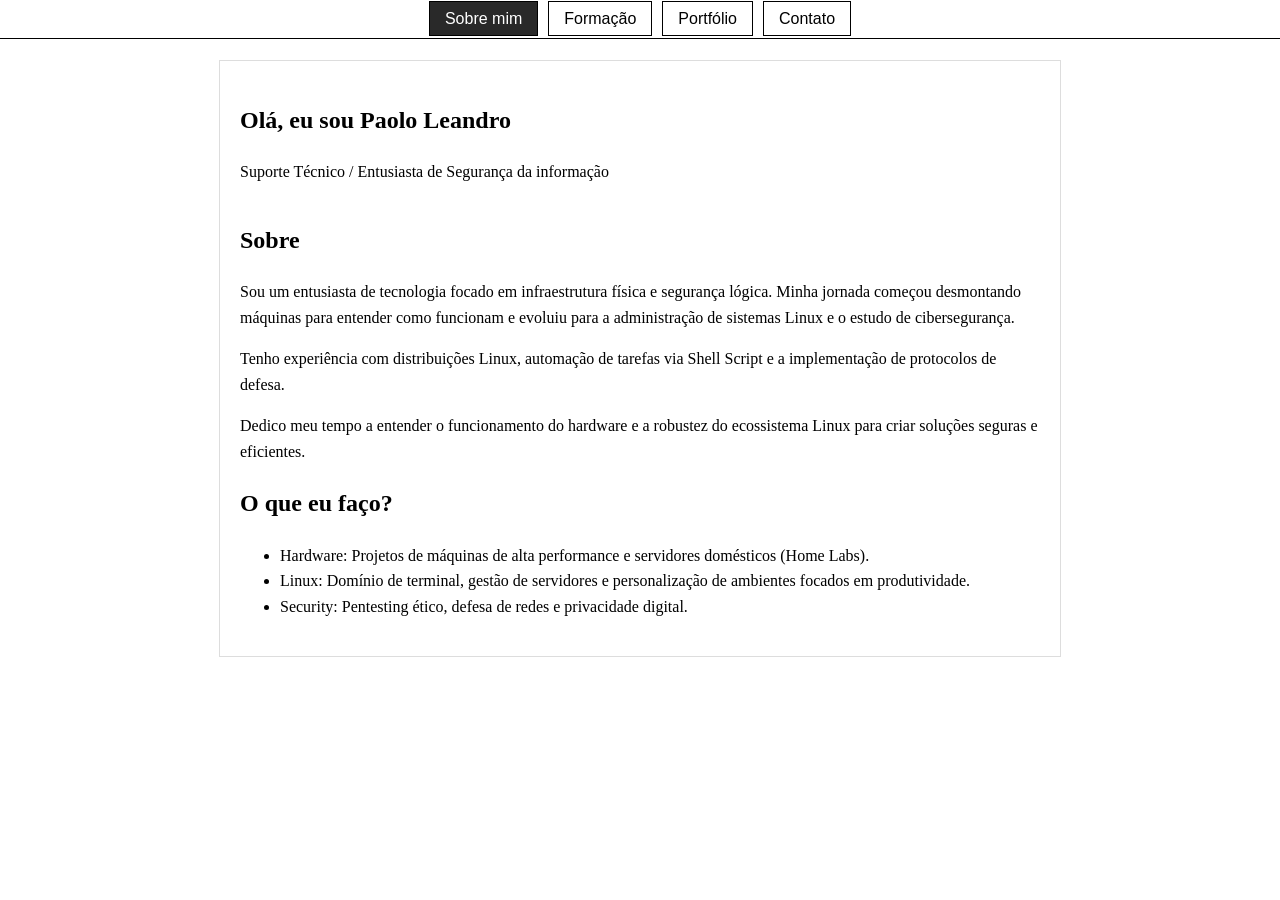
<file: index.html>
<!DOCTYPE html>
<html lang="pt-BR">
<head>
    <meta charset="UTF-8">
    <meta name="viewport" content="width=device-width, initial-scale=1.0">
    <title>Sobre Mim</title>
    <link rel="stylesheet" href="css/style.css">
</head>
<body>

  <nav class="menu"> <!-- estrutura de links consistente em todas as páginas para o menu-->
    <ul>
      <li><a href="index.html" class="active">Sobre mim</a></li>
      <li><a href="formacao.html">Formação</a></li>
      <li><a href="portfolio.html">Portfólio</a></li>
      <li><a href="contato.html">Contato</a></li>
    </ul>
  </nav>

  <main class="container">
    <header>
        <h2>Olá, eu sou Paolo Leandro</h2>
        <p class="tagline">Suporte Técnico / Entusiasta de Segurança da informação</p>
    </header>

    <section class="sobre-conteudo">
        <div class="texto">
            <h2>Sobre</h2>
            <p>Sou um entusiasta de tecnologia focado em infraestrutura física e 
            segurança lógica. Minha jornada começou desmontando máquinas para entender como funcionam
            e evoluiu para a administração de sistemas Linux e o estudo de cibersegurança.</p>
            <p> Tenho experiência com distribuições Linux, automação de tarefas via Shell
            Script e a implementação de protocolos de defesa.</p>
            <p>Dedico meu tempo a entender o funcionamento do hardware e a robustez do ecossistema Linux
            para criar soluções seguras e eficientes.</p>
            
            <h2>O que eu faço?</h2>
            <ul>
                <li>Hardware: Projetos de máquinas de alta performance e servidores domésticos (Home Labs).</li>
                <li>Linux: Domínio de terminal, gestão de servidores e personalização de ambientes focados em produtividade.</li>
                <li>Security: Pentesting ético, defesa de redes e privacidade digital.</li>
            </ul>
        </div>
    </section>
  </main>

</body>
</html>
</file>
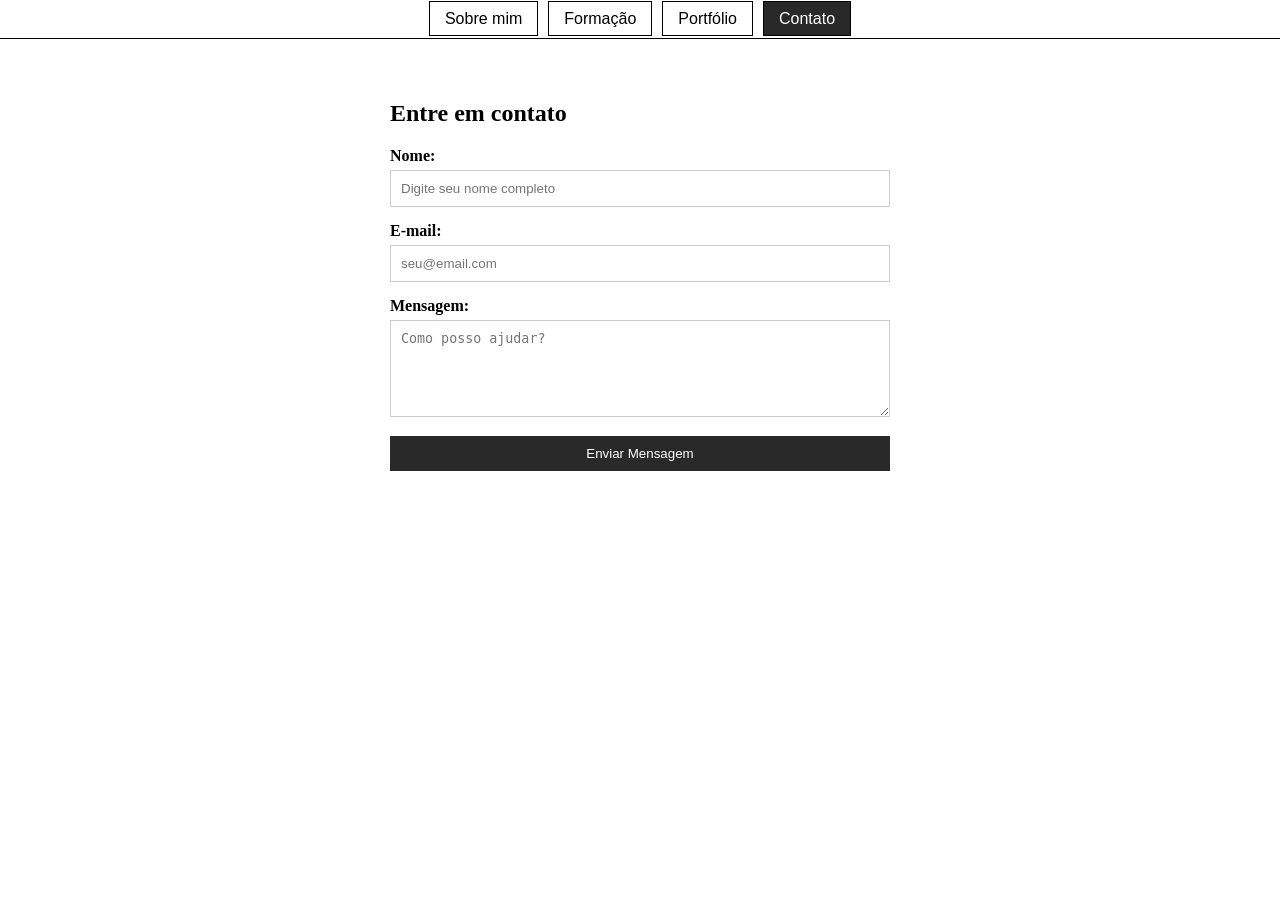
<file: contato.html>
<!DOCTYPE html>
<html lang="pt-BR">
<head>
    <meta charset="UTF-8">
    <meta name="viewport" content="width=device-width, initial-scale=1.0">
    <title>Contato</title>
    <link rel="stylesheet" href="css/style.css">
</head>
<body>

  <nav class="menu"> <!-- estrutura de links consistente em todas as páginas para o menu-->
    <ul>
      <li><a href="index.html">Sobre mim</a></li>
      <li><a href="formacao.html">Formação</a></li>
      <li><a href="portfolio.html">Portfólio</a></li>
      <li><a href="contato.html" class="active">Contato</a></li>
    </ul>
  </nav>

  <section class="contato-container">
      <h2>Entre em contato</h2>
      <form id="meuFormulario">
          <div class="campo">
              <label for="nome">Nome:</label>
              <input type="text" id="nome" placeholder="Digite seu nome completo">
              <span class="erro" id="erro-nome">O nome é obrigatório.</span>
          </div>

          <div class="campo">
              <label for="email">E-mail:</label>
              <input type="email" id="email" placeholder="seu@email.com">
              <span class="erro" id="erro-email">Insira um e-mail válido.</span>
          </div>

          <div class="campo">
              <label for="mensagem">Mensagem:</label>
              <textarea id="mensagem" rows="5" placeholder="Como posso ajudar?"></textarea>
              <span class="erro" id="erro-mensagem">A mensagem não pode estar vazia.</span>
          </div>

          <button type="submit" id="btnEnviar">Enviar Mensagem</button>
      </form>
      
      <!-- mensagem para simular o sucesso do envio -->
      <div id="sucesso">
          Mensagem enviada com sucesso!
      </div>
  </section>

  <!-- link para o script -->
  <script src="js/script.js"></script>
</body>
</html>
</file>
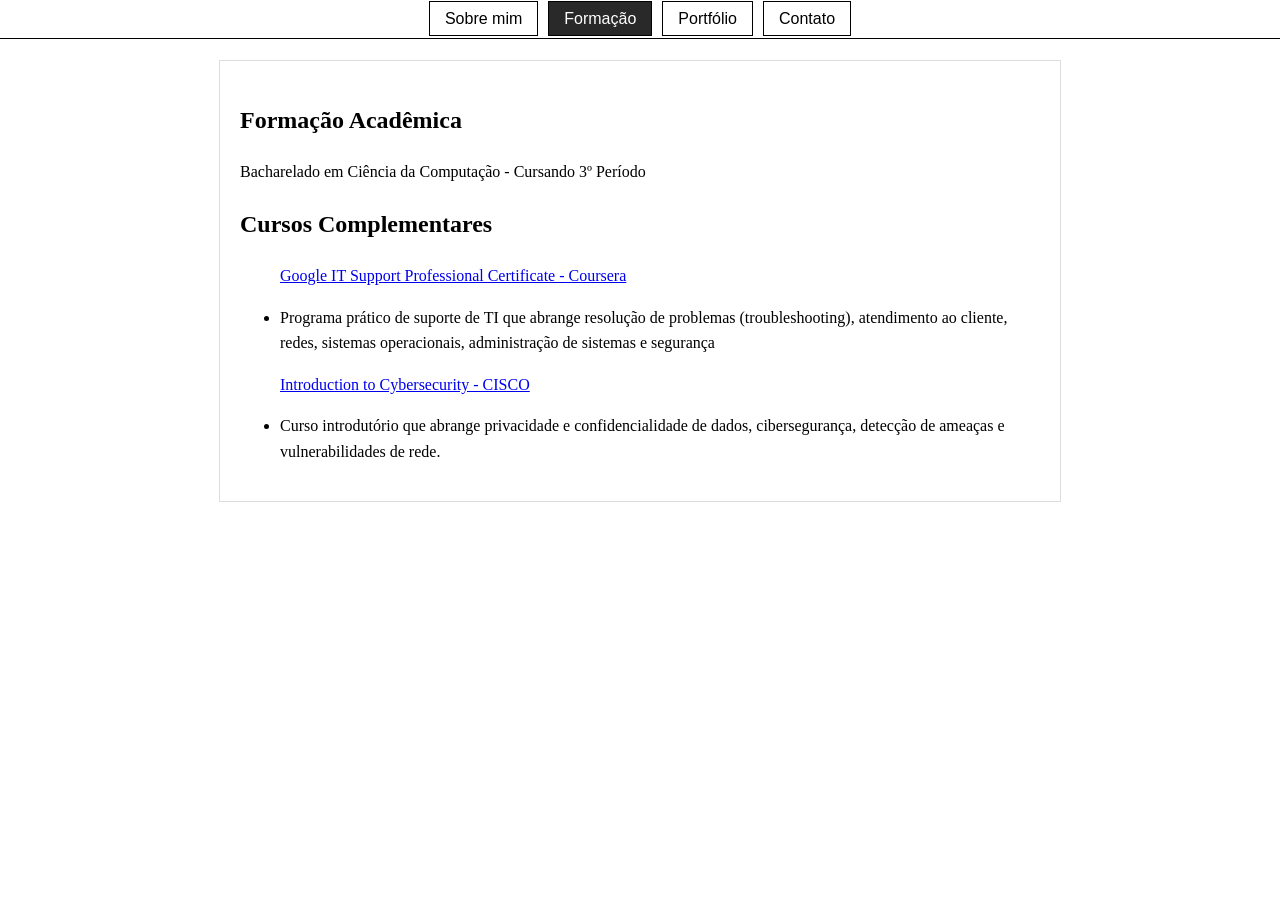
<file: formacao.html>
<!DOCTYPE html>
<html lang="pt-BR">
<head>
    <meta charset="UTF-8">
    <meta name="viewport" content="width=device-width, initial-scale=1.0">
    <title>Formação</title>
    <link rel="stylesheet" href="css/style.css">
</head>
<body>

  <nav class="menu"> <!-- estrutura de links consistente em todas as páginas para o menu-->
    <ul>
      <li><a href="index.html">Sobre mim</a></li>
      <li><a href="formacao.html" class="active">Formação</a></li>
      <li><a href="portfolio.html">Portfólio</a></li>
      <li><a href="contato.html">Contato</a></li>
    </ul>
  </nav>

  <main class="container">
    <section class="formacao-conteudo">
        <div class="texto">
            <h2>Formação Acadêmica</h2>
            <p>Bacharelado em Ciência da Computação - Cursando 3º Período</p>
            
            <h2>Cursos Complementares</h2> <!-- adicionado links para as badges dos cursos -->
            <ul>
              <p><a href="https://www.credly.com/badges/2e5a0c18-fea5-4a49-bf65-113b356742b7/public_url" target="_blank">Google IT Support Professional Certificate - Coursera</a></p>
                <li>Programa prático de suporte de TI que abrange resolução de problemas 
                  (troubleshooting), atendimento ao cliente, redes, sistemas operacionais, 
                  administração de sistemas e segurança</li>
              <p><a href="https://www.credly.com/badges/fb2c665b-0ac0-44e0-b882-83457f70464f/public_url" target="_blank">Introduction to Cybersecurity - CISCO</a></p>
                <li>Curso introdutório que abrange privacidade e confidencialidade de dados, 
                  cibersegurança, detecção de ameaças e vulnerabilidades de rede.</li>
            </ul>
        </div>
    </section>
  </main>

</body>
</html>
</file>
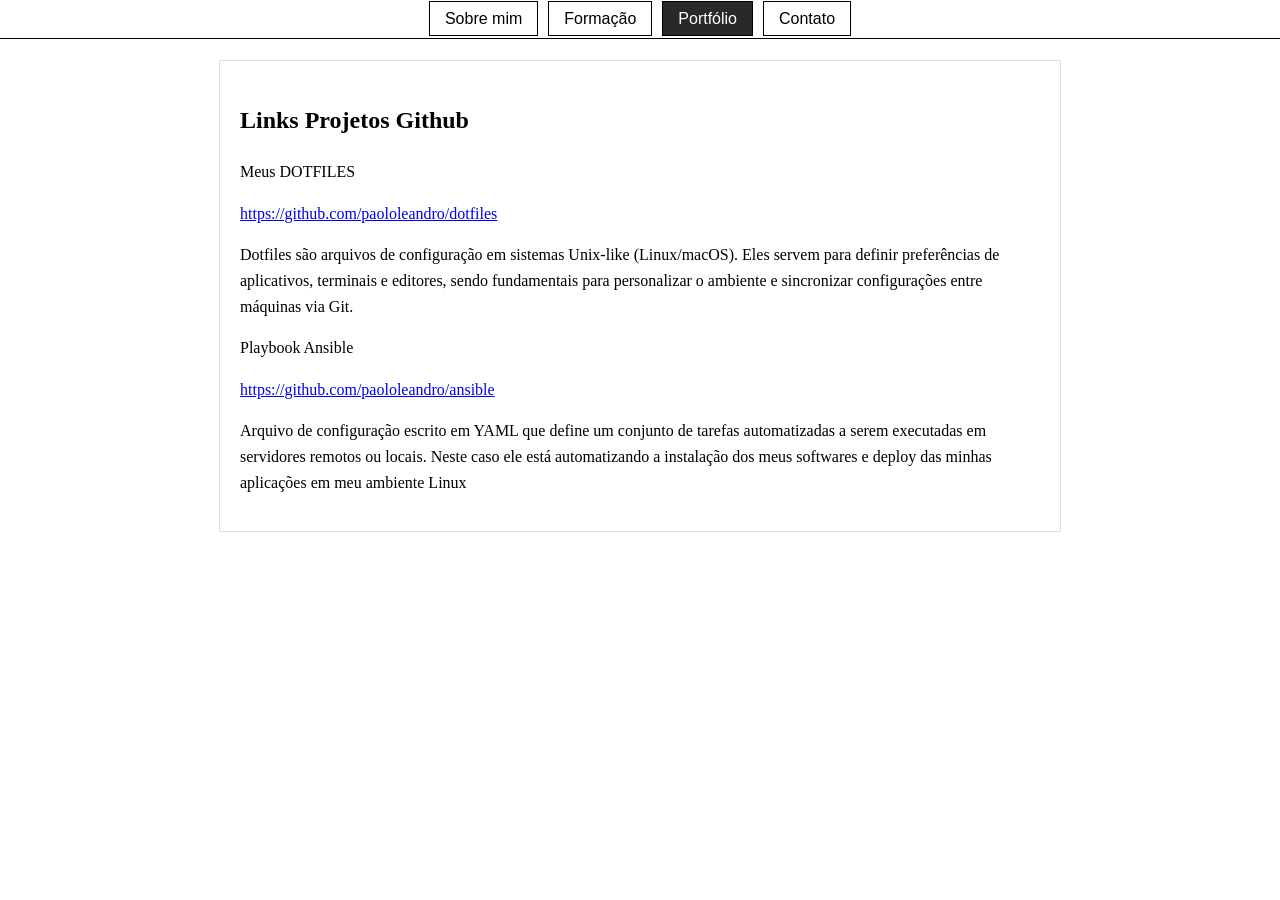
<file: portfolio.html>
<!DOCTYPE html>
<html lang="pt-BR">
<head>
    <meta charset="UTF-8">
    <meta name="viewport" content="width=device-width, initial-scale=1.0">
    <title>Portfólio</title>
    <link rel="stylesheet" href="css/style.css">
</head>
<body>

  <nav class="menu"> <!-- estrutura de links consistente em todas as páginas para o menu-->
    <ul>
      <li><a href="index.html">Sobre mim</a></li>
      <li><a href="formacao.html">Formação</a></li>
      <li><a href="portfolio.html" class="active">Portfólio</a></li>
      <li><a href="contato.html">Contato</a></li>
    </ul>
  </nav>

  <main class="container">
    <section class="portfolio-conteudo">
        <div class="texto">
            <h2>Links Projetos Github</h2>
            <p>Meus DOTFILES</p>
            <p><a href="https://github.com/paololeandro/dotfiles" target="_blank">https://github.com/paololeandro/dotfiles</a></p>
            <p>Dotfiles são arquivos de configuração em sistemas Unix-like (Linux/macOS). Eles servem para definir preferências de aplicativos, terminais e editores, sendo fundamentais para 
            personalizar o ambiente e sincronizar configurações entre máquinas via Git.</p>

            <p>Playbook Ansible</p>
            <p><a href="https://github.com/paololeandro/ansible" target="_blank">https://github.com/paololeandro/ansible</a></p>
            <p>Arquivo de configuração escrito em YAML que define um conjunto de tarefas automatizadas a serem executadas em servidores remotos ou locais. Neste caso ele está automatizando a 
            instalação dos meus softwares e deploy das minhas aplicações em meu ambiente Linux</p>
        </div>
    </section>
  </main>

</body>
</html>
</file>
<file: css/style.css>
body {
  margin-top: 60px; /* margem para evitar que o conteudo fique escondido */
}

.menu {
  position: fixed;
  top: 0;
  left: 0;
  width: 100%;
  background-color: white;
  border-bottom: 1px solid #000;
  z-index: 1000;
}

.menu ul {
  list-style: none;
  display: flex;
  justify-content: center; /* aqui os itens sao centralizados */
  margin: 0;
  padding: 10px 0;
}

.menu li {
  margin: 0 5px;
}

.menu a {
  text-decoration: none;
  color: black;
  padding: 8px 15px;
  border: 1px solid #000;
  font-family: sans-serif;
  transition: 0.3s;
}

.menu a:hover {
  background-color: #D0D0D0; /* efeito de passar o mouse */
}

.menu a.active {
  background-color: #292929; /* cor quando o menu está ativo */
  color: white;
}

.container {
    max-width: 800px;
    margin: 0 auto 20px;
    padding: 20px;
    line-height: 1.6;
    border: 1px solid #ddd; /* adicionar aspecto de quadro */
}

.sobre-conteudo, .formacao-conteudo, .porfolio-conteudo {
    display: flex;
    align-items: center;
    gap: 30px;
}

/* a partir daqui sao estilos do formulario */

.contato-container {
    max-width: 500px;
    margin: 0 auto;
    padding: 20px;
}

.campo {
    margin-bottom: 15px;
}

.campo label {
    display: block;
    margin-bottom: 5px;
    font-weight: bold;
}

.campo input, .campo textarea {
    width: 100%;
    padding: 10px;
    border: 1px solid #ccc;
    box-sizing: border-box; /* para o padding nao aumentar o tamanho do campo */
}

.erro {
    color: red;
    font-size: 0.8rem;
    display: none; /* esconde a mensagem de error por padrão */
}

#sucesso {
    display:none; /* esconde a mensagem por padrao */ 
    color: green; 
    margin-top: 20px;
}

button {
    background-color: #292929;
    color: white;
    padding: 10px 20px;
    border: none;
    cursor: pointer;
    width: 100%;
}

button:hover {
    background-color: #555555;
}

/* responsividade simples para celular */
@media (max-width: 600px) {
    .sobre-conteudo, .formacao-conteudo, .portfolio-conteudo, .contato-conteudo {
        flex-direction: column;
        text-align: center;
    }
}
</file>
